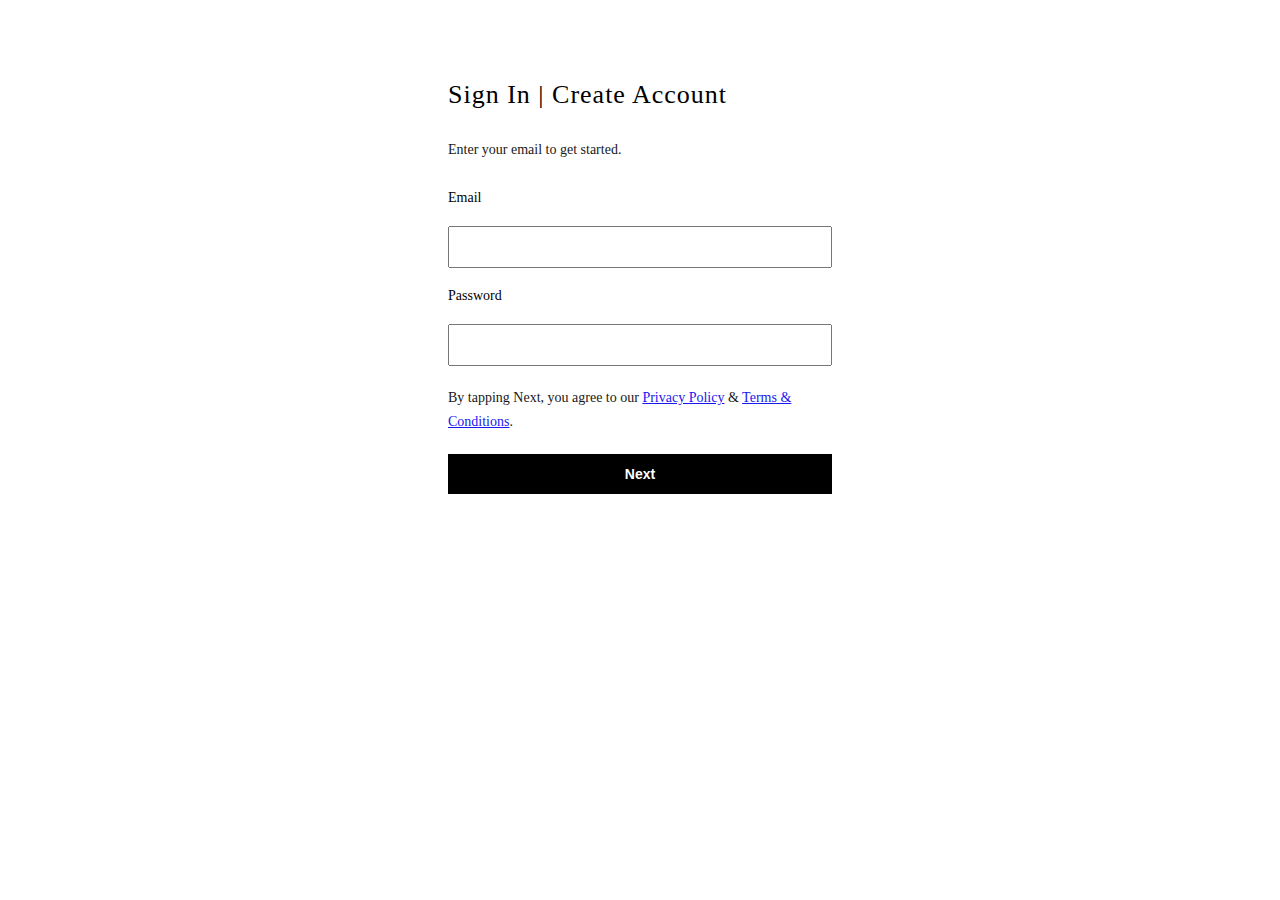
<file: signin.html>
<!DOCTYPE html>
<html lang="en">
  <head>
    <meta charset="UTF-8" />
    <meta http-equiv="X-UA-Compatible" content="IE=edge" />
    <meta name="viewport" content="width=device-width, initial-scale=1.0" />
    <title>SIGN IN</title>
    <link
      rel="stylesheet"
      href="https://cdnjs.cloudflare.com/ajax/libs/font-awesome/4.7.0/css/font-awesome.min.css"
    />
    <link
      rel="icon"
      href="https://n.nordstrommedia.com/id/c4fb2a09-3657-4161-9b79-6412897d9399.png"
      type="image/x-icon"
    />
    <link rel="stylesheet" href="signup.css" />

  </head>
  <body>
   

    <main>
      <div id="container">
        <h2>Sign In | Create Account</h2>

        <div id="div1">
          <p>Enter your email to get started.</p>
        </div>

        <label>Email</label>
        <input type="email" id="email" required />
        <label>Password</label>
        <input type="password" id="password" required />

        <div id="div2">
          <p>
            By tapping Next, you agree to our <a href="#">Privacy Policy</a> &
            <a href="#">Terms & Conditions</a>.
          </p>
        </div>

        <button id="signin-btn">Next</button>
      </div>
    </main>

   
  </body>
</html>
<script>
  document.querySelector("#signin-btn").addEventListener("click", accDataFun);

  function accDataFun() {
    let fname;
    let lname;

    let emaillog = document.querySelector("#email").value;
    let passwordlog = document.querySelector("#password").value;

    let accData = JSON.parse(localStorage.getItem("accdata")) || [];

    let credential = false;

    for (let i = 0; i < accData.length; i++) {
      if (accData[i].email == emaillog && accData[i].password == passwordlog) {
        credential = true;
        fname = accData[i].fname;
        lname = accData[i].lname;
        break;
      }
    }
    if (credential == true) {
      //document.querySelector("#account").textContent = fname + " " + lname;
      alert("Login Successfull");
      window.location.href = "index.html";
    } else {
      alert("Wrong Credential");
    }
  }
</script>
</file>
<file: signup.css>
* {
    margin: 0px;
    padding: 0px;
}

main {
    width: 30%;
    margin: 70px auto;
}

#container {
    text-align: left;
    display: flex;
    flex-direction: column;
    justify-content: space-between;
}

#container h2 {
    letter-spacing: 1px;
    font-size: 26px;
    margin: 10px 0;
    font-weight: 300;
}

#container #div1 {
    line-height: 2.5rem;
    margin: 10px 0;
    opacity: 0.9;
    font-size: 14px;
}

#container label {
    margin: 10px 0;
    font-size: 14px;
}

#container input {
    margin: 10px 0;
    padding: 6px;
    height: 26px;
    font-size: 14px;
}

#container #div2 {
    line-height: 1.5rem;
    margin: 10px 0;
    opacity: 0.9;
    font-size: 14px;
}
#container #div2 a {
    text-decoration: underline;
}

#container button {
    padding: 12px 20px;
    font-size: 14px;
    font-weight: 600;
    color: white;
    border: none;
    background-color: black;
    margin: 10px 0;
}

#container button:hover {
    opacity: 0.7;
}
</file>
